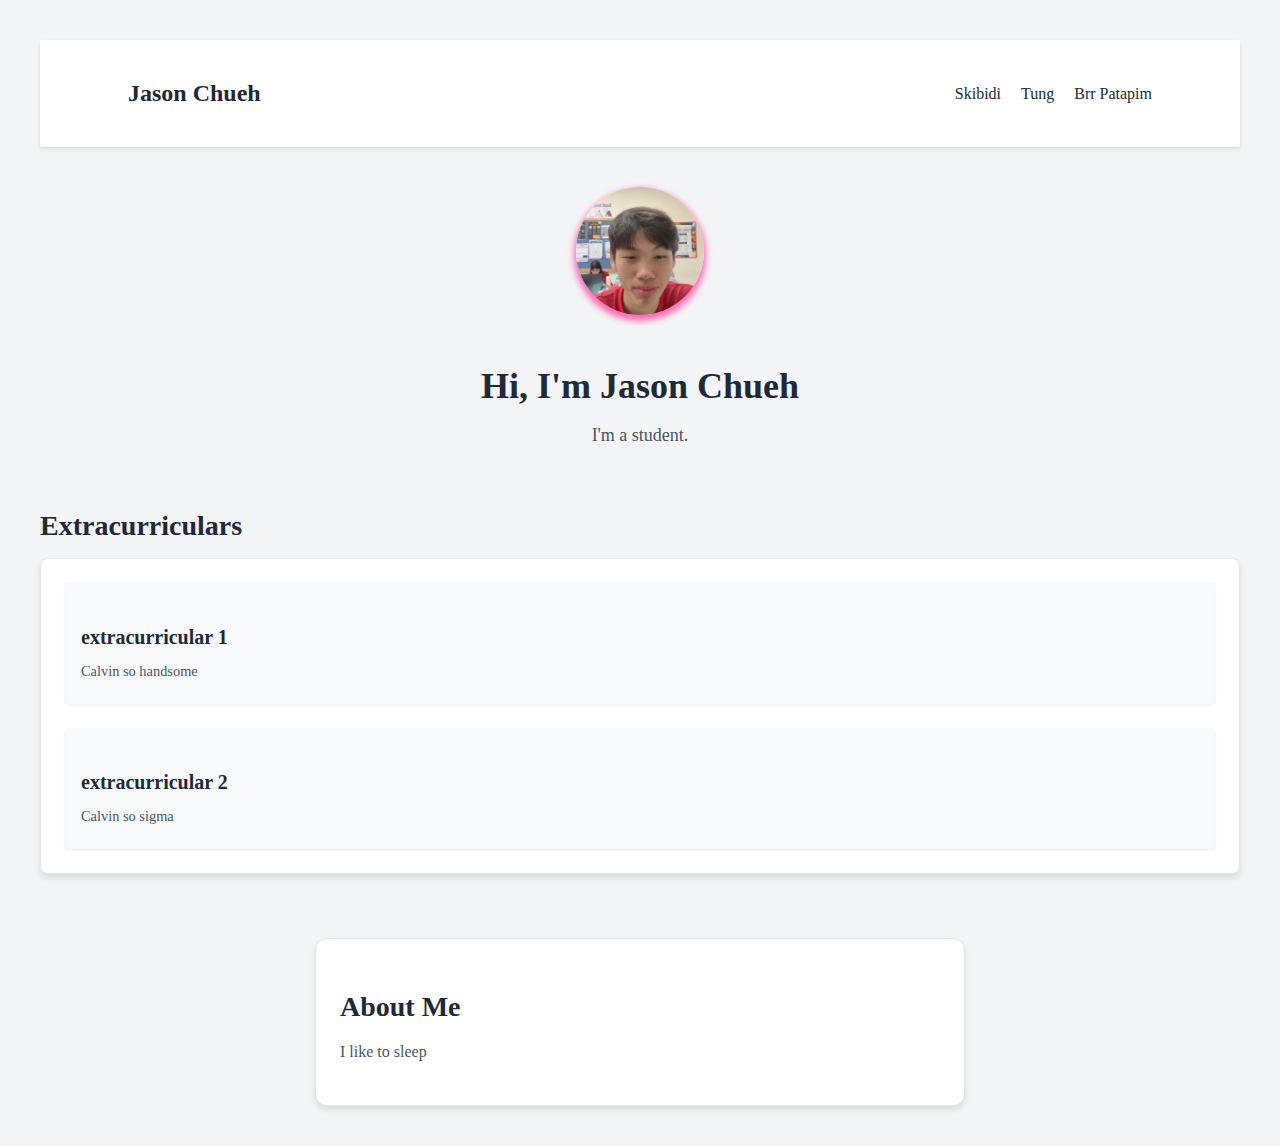
<file: index.html>
<!DOCTYPE html>
<html lang="en">
  <head>
    <meta charset="UTF-8" />
    <meta name="viewport" content="width=device-width, initial-scale=1.0" />
    <title>Jason Chueh| Portfolio</title>
    <link rel="stylesheet" href="index.css" />
  </head>
        <body class="page-body">
        <header class="header">
          <div class="header-container">
            <h1 class="site-title">Jason Chueh</h1>
            <nav class="nav-links">
              <a href="#projects" class="nav-link">Skibidi</a>
              <a href="#about" class="nav-link">Tung</a>
              <a href="#contact" class="nav-link">Brr Patapim</a>
            </nav>
          </div>
        </header>
      
        <main class="main-content">
          <section id="sigma" class="sigma-section">
            <img src="WIN_20250502_13_50_30_Pro.jpg" class="profile-img" />
            <h2 class="sigma-title">Hi, I'm Jason Chueh</h2>
            <p class="sigma-subtitle">I'm a student.</p>
          </section>
        </main>
      </body>

      <section id="projects">
        <h3 class="section-title">Extracurriculars</h3>
    
        <div class="projects-container">
          <div class="project-card">
            <h4 class="project-title">extracurricular 1</h4>
            <p class="project-description">Calvin so handsome</p>
          </div>
          <div class="project-card">
            <h4 class="project-title">extracurricular 2</h4>
            <p class="project-description">Calvin so sigma</p>
          </div>
        </div>
      </section>



     <section id="about" class="about-section">
        <h3 class="section-title">About Me</h3>
        <p class="about-text">
          I like to sleep
        </p>
      </section>
</file>
<file: index.css>
body.page-body {
  scroll-behavior: smooth;
  padding: 2rem;
  background-color: #f3f4f6;
  color: #1f2937; 
}


.header {
  background-color: white;
  box-shadow: 0 2px 4px rgba(0, 0, 0, 0.1);
  padding: 1.5rem;
}

.header-container {
  max-width: 64rem; 
  margin: 0 auto;
  display: flex;
  justify-content: space-between;
  align-items: center;
}

.site-title {
  font-size: 1.5rem;
  font-weight: 700;
}

.nav-links a {
  margin-left: 1rem;
  text-decoration: none;
  color: #1f2937;
  transition: color 0.2s;
}

.nav-links a:hover {
  color: #1d4ed8;
}


.main-content {
  max-width: 64rem;
  margin: 2.5rem auto 0 auto;
  padding: 0 1rem;
}


.sigma-section {
  text-align: center;
}

.profile-img {
  width: 8rem; 
  height: 8rem;
  border-radius: 9999px; 
  margin: 0 auto 1rem auto;
  box-shadow: 0 4px 6px 2px rgba(255, 105, 180, 1);
  object-fit: cover;
}

.sigma-title {
  font-size: 2.25rem; 
  font-weight: 700;
  margin-bottom: 0.5rem;
}

.sigma-subtitle {
  font-size: 1.125rem; 
  color: #4b5563;
}



a {
  transition: color 0.2s;
}

a:hover {
  color: #1d4ed8;
}


#projects {
  margin-top: 4rem;
}

.section-title {
  font-size: 2rem;
  font-weight: 600;
  margin-bottom: 1.5rem;
}

.projects-container {
  background-color: #ffffff;
  padding: 1.5rem;
  border-radius: 0.5rem;
  box-shadow: 0 4px 6px rgba(0, 0, 0, 0.1);
  border: 1px solid #e5e7eb;
  display: grid;
  grid-template-columns: 1fr;
  gap: 1.5rem;
}

.project-card {
  background-color: #f9fafb;
  padding: 1rem;
  border-radius: 0.25rem;
  box-shadow: 0 1px 3px rgba(0, 0, 0, 0.08);
}

.project-title {
  font-size: 1.25rem;
  font-weight: bold;
  margin-bottom: 0.5rem;
}

.project-description {
  font-size: 0.9rem;
  color: #4b5563;
  margin-bottom: 0.5rem;
}

.about-section {
  margin-top: 4rem;              
  background-color: #ffffff;     
  border: 1px solid #e5e7eb;   
  border-radius: 12px;          
  padding: 1.5rem;              
  box-shadow: 0 4px 6px rgba(0, 0, 0, 0.1); 
  max-width: 600px;             
  margin-left: auto;
  margin-right: auto;          
}


.section-title {
  font-size: 1.75rem;
  font-weight: 600;
  margin-bottom: 1rem;
}

.about-text {
  color: #4b5563;  
  line-height: 1.6;  
}
</file>
